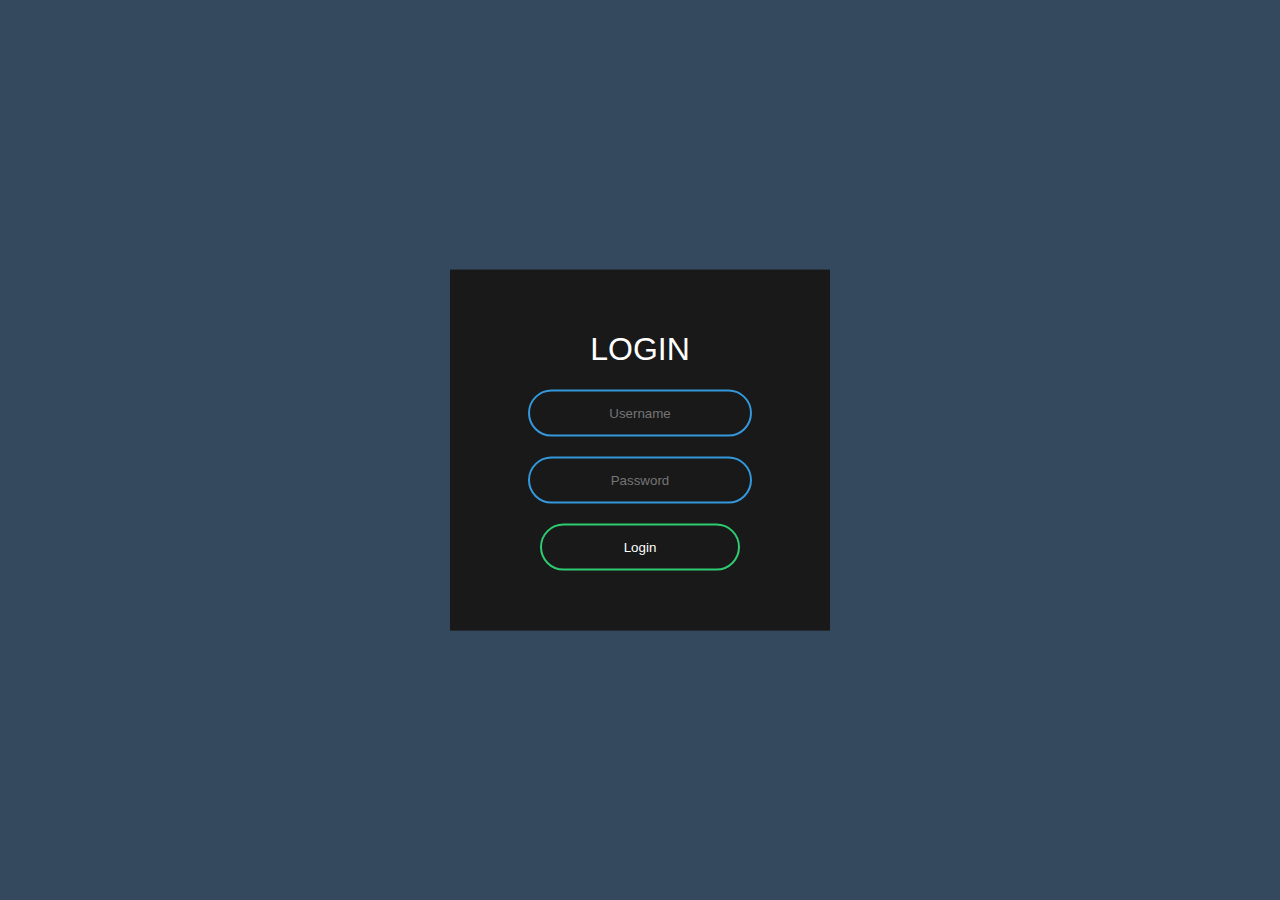
<file: animated login form/index.html>
<!DOCTYPE html>
<html lang="en" dir="ltr">
    <head>
        <meta charset="utf-8">
        <title>Animated Login Form</title>
        <link rel="stylesheet" href="style.css">
    </head>
    <body>

<form class="box" action="index.html" method="post">
    <h1>Login</h1>
    <input type="text" name="" placeholder="Username">
    <input type="password" name="" placeholder="Password">
    <input type="submit" name="" value="Login">
</form>
    </body>
</html>
</file>
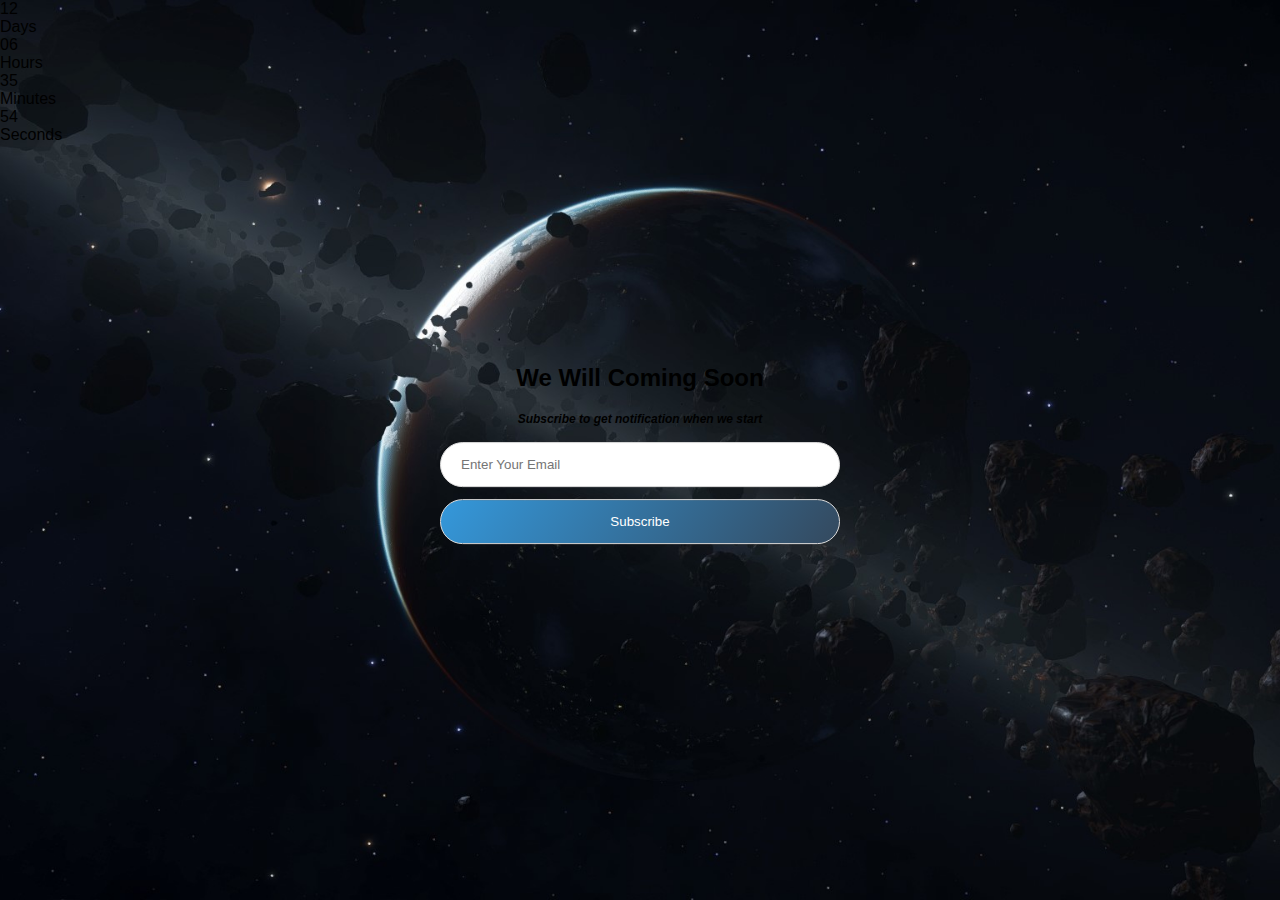
<file: countdown page/index.html>
<!DOCTYPE html>
<html lang="en" dir="ltr">
    <head>
        <meta charset="utf-8">
        <title></title>
        <link rel="stylesheet" href="style.css">
        <meta name="viewport" content="width=device-width, initial-scale=1">
    </head>
    <body>
        <div class="page">
            <div class="countdown-col col">
                <div class="time middle"></div>
                    <span>
                        <div id="d">12</div>
                        Days
                    </span>
                    <span>
                        <div id="h">06</div>
                        Hours
                    </span>
                    <span>
                        <div id="m">35</div>
                        Minutes
                    </span>
                    <span>
                        <div id="s">54</div>
                        Seconds
                    </span>
            </div>
            <div class="newsletter-col">
                <div class="newsletter middle">
                    <h2>We Will Coming Soon</h2>
                    <h4>Subscribe to get notification when we start</h4>
                    <form action="">
                        <input type="text" placeholder="Enter Your Email">
                        <input class="newsletter-btn" type="button" value="Subscribe">
                    </form>
                </div>
            </div>
        </div>
        <script src="countdown.js"></script>
    </body>
</html>
</file>
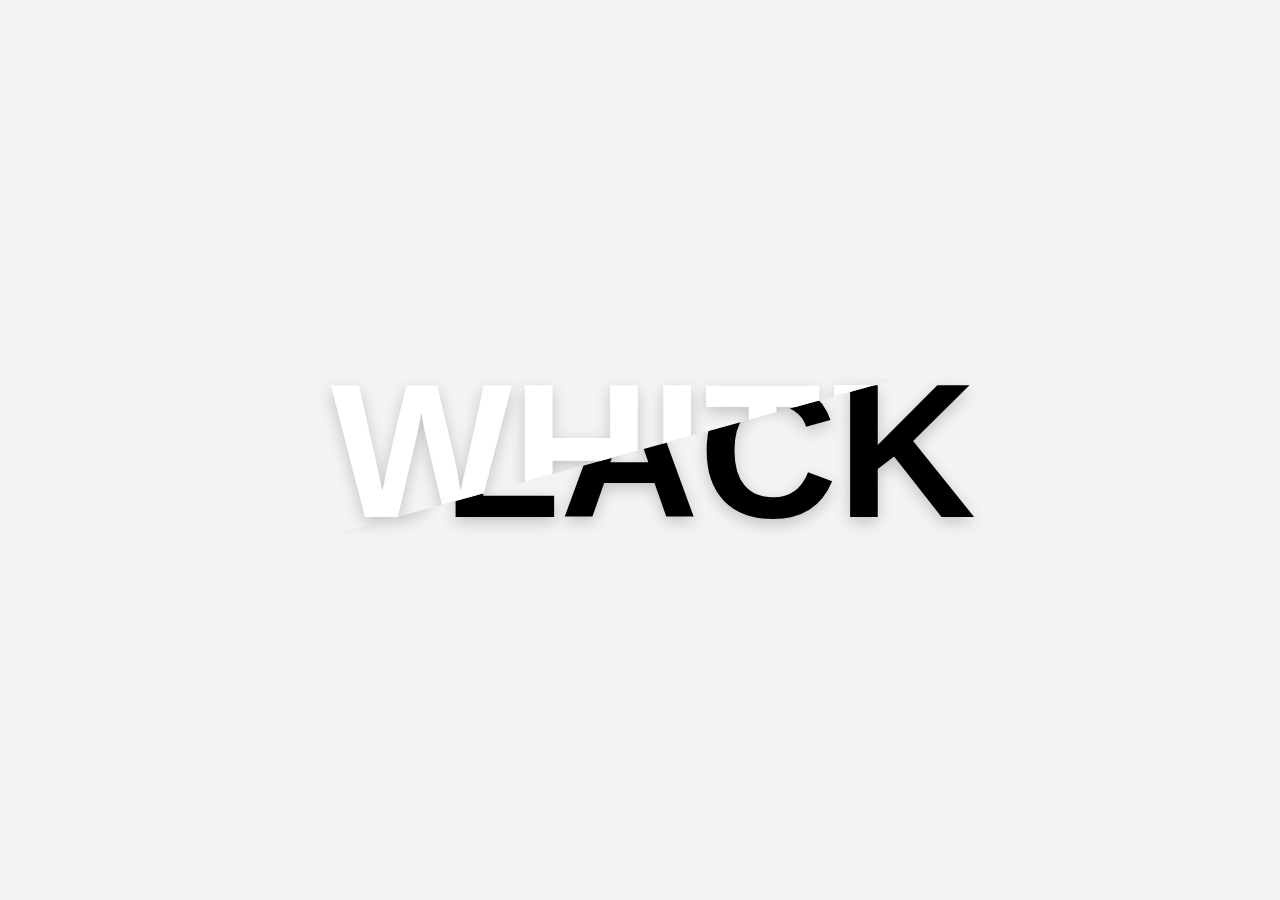
<file: css clip-path text hover effects/index.html>
<!DOCTYPE html>
<html>
<head>
<title>CSS Clip-Path Hover Effects</title>
<link rel="stylesheet" type="text/css" href="style.css">
</head>
<body>
    <div class="box">
        <h1>Black</h1>
        <h1>White</h1>
    </div>
</body>
</html>
</file>
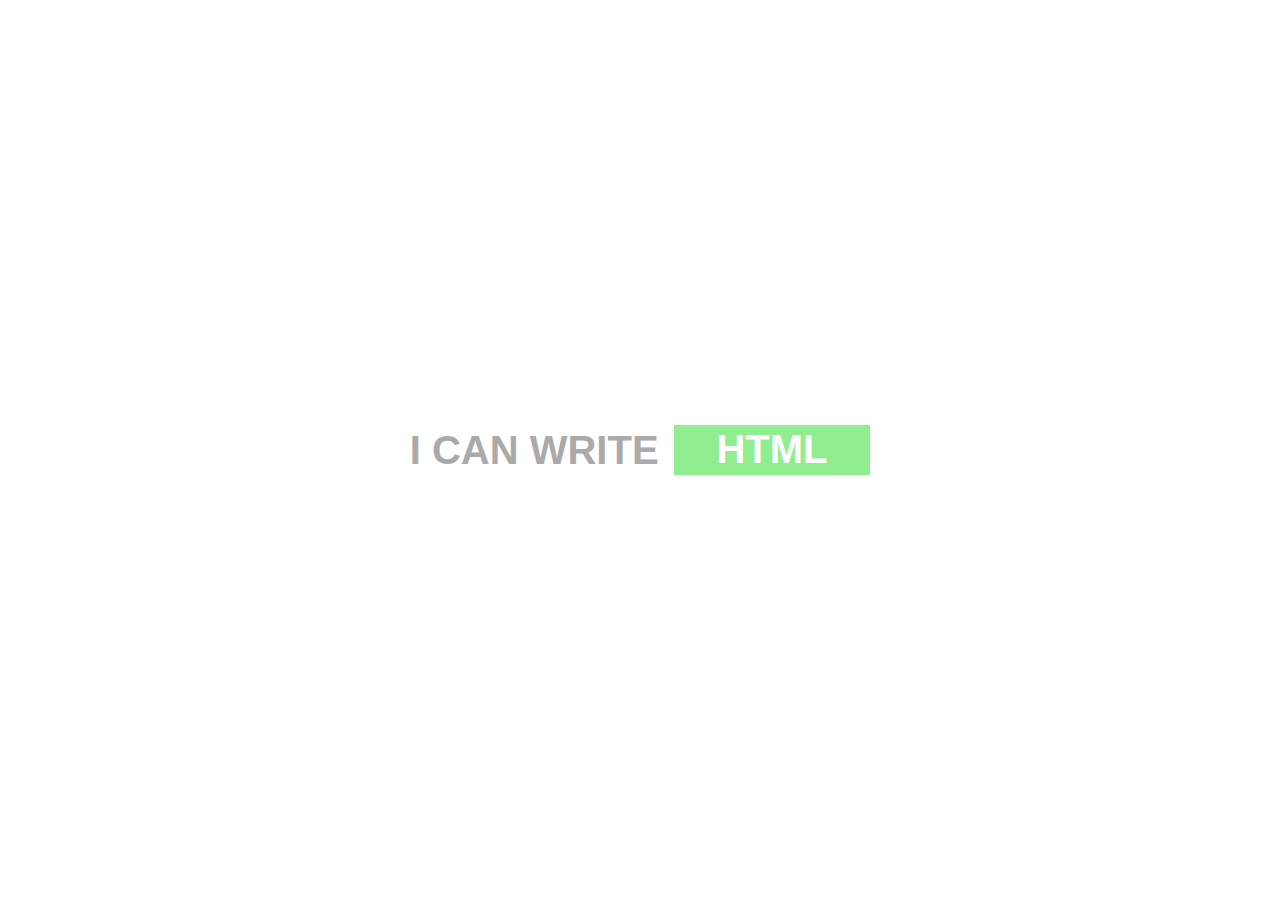
<file: css text sliding/index.html>
<!DOCTYPE html>
<html>
    <head>
    <meta http-equiv="content-type" content="text/html; charset=UTF-8" />
    <link rel="stylesheet" type="text/css" href="styles.css">
    </head>
    <body>
      <div class="content">
        <div class="slider-wrapper">
          I can write
          <div class="slider">
              <div class="slider-text1">HTML</div>
              <div class="slider-text2">CSS</div>
              <div class="slider-text3">PHP</div>
              <div class="slider-text4">JS</div>
              <div class="slider-text5">PYTHON</div>
          </div>
        </div>       
      </div>
    </body>
</html>
</file>
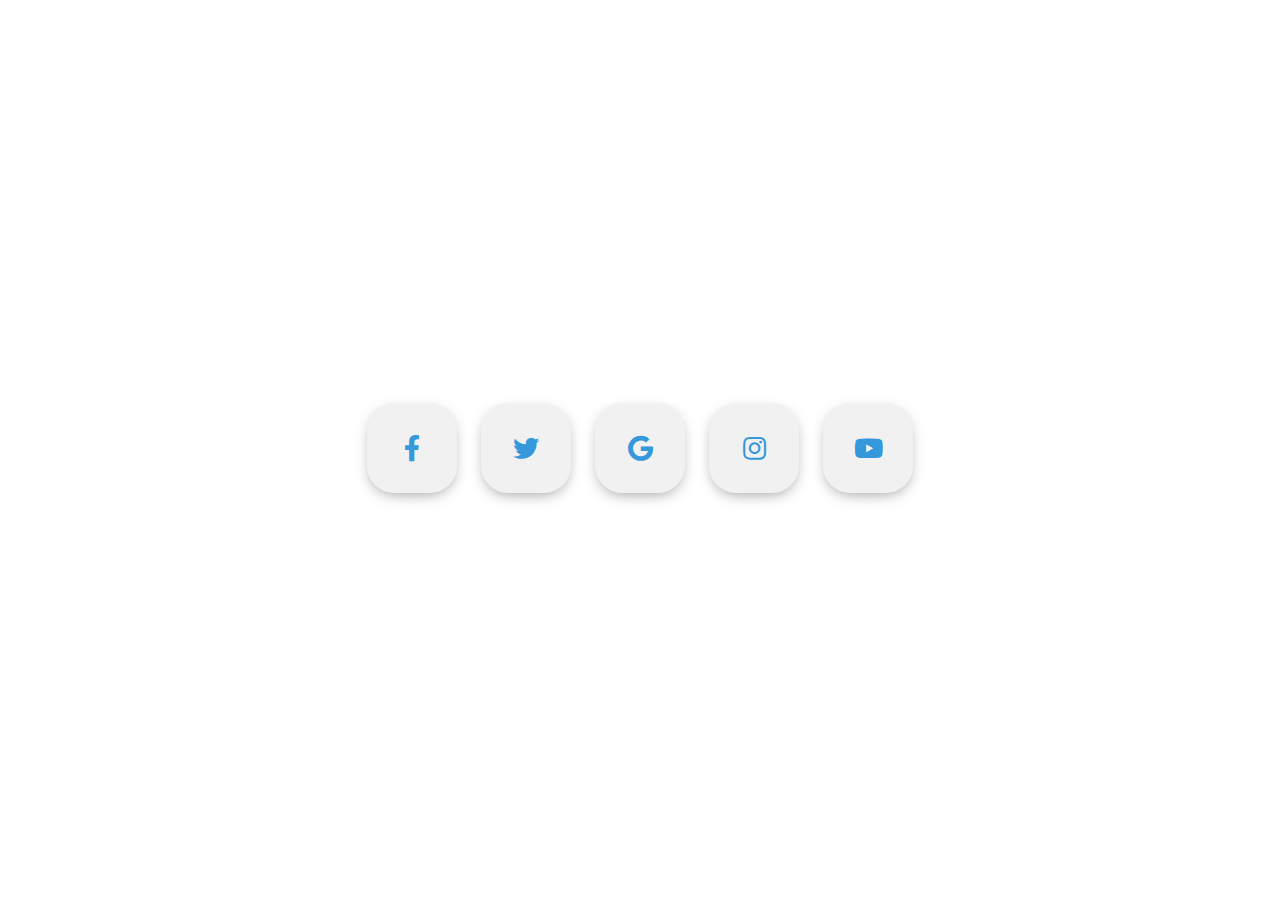
<file: social media buttons/index.html>
<!DOCTYPE html>
<html lang="en" dir="ltr">
    <head>
        <meta charset="utf-8">
        <title></title>
        <link rel="stylesheet" href="style.css">
        <link rel="stylesheet" href="https://use.fontawesome.com/releases/v5.7.2/css/all.css">
    </head>
    <body>
        <div class="middle">
            <a class="btn" href="#">
                <i class="fab fa-facebook-f"></i>
            </a>
            <a class="btn" href="#">
                <i class="fab fa-twitter"></i>
            </a>
            <a class="btn" href="#">
                <i class="fab fa-google"></i>
            </a>
            <a class="btn" href="#">
                <i class="fab fa-instagram"></i>
            </a>
            <a class="btn" href="#">
                <i class="fab fa-youtube"></i>
            </a>
        </div>
    </body>
</html>
</file>
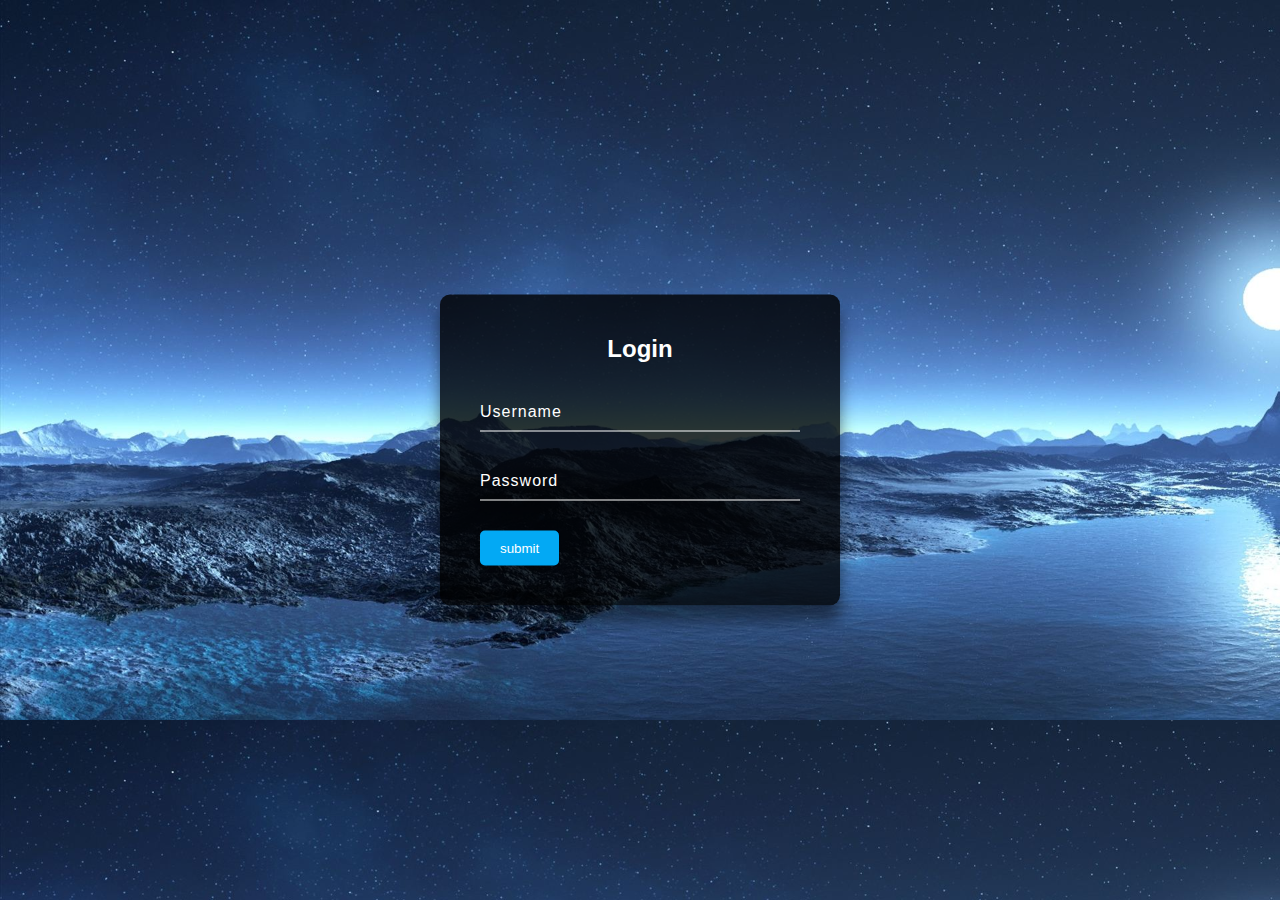
<file: transparent login form/index.html>
<!DOCTYPE html>
<html>
    <head>
        <meta charset="utf-8">
        <title>Input Form UI Design</title>
        <link rel="stylesheet" href="style.css">
    </head>
    <body>
        <div class="box">
            <h2>Login</h2>
            <form>
                <div class="inputBox">
                    <input type="text" name="" required="">
                    <label>Username</label>
                </div>
                <div class="inputBox">
                    <input type="password" name="" required="">
                    <label>Password</label>
                </div>
                <input type="submit" name="" value="submit">
            </form>
        </div>
    </body>
</html>
</file>
<file: animated login form/style.css>
body{
    margin: 0;
    padding: 0;
    font-family: sans-serif;
    background: #34495e;
}
.box{
    width: 300px;
    padding: 40px;
    position: absolute;
    top: 50%;
    left: 50%;
    transform: translate(-50%, -50%);
    background: #191919;
    text-align: center;
}
.box h1{
    color: white;
    text-transform: uppercase;
    font-weight: 500;
}
.box input[type = "text"], .box input[type = "password"]{
    border: 0;
    background: none;
    display: block;
    margin: 20px auto;
    text-align: center;
    border: 2px solid #3498db;
    padding: 14px 10px;
    width: 200px;
    outline: none;
    color: white;
    border-radius: 24px;
    transition: 0.25s;
}
.box input[type = "text"]:focus, .box input[type = "password"]:focus{
    width: 280px;
    border-color: #2ecc71;   
}
.box input[type = "submit"]{
    border: 0;
    background: none;
    display: block;
    margin: 20px auto;
    text-align: center;
    border: 2px solid #2ecc71;
    padding: 14px 40px;
    width: 200px;
    outline: none;
    color: white;
    border-radius: 24px;
    transition: 0.25s;   
    cursor: pointer;
}
.box input[type = "submit"]:hover{
    background: #2ecc71;
}
</file>
<file: countdown page/style.css>
*{
    font-family: "montserrat",sans-serif;
}
body{
    margin: 0;
    padding: 0;
}
.page{
    background: #f1f1f1;
    display: flex;
    flex-wrap: wrap;
}
.col{
    flex: 1;
    height: 100vh;
    position: relative;
}
.countdown-col{
    background: url(14927x1499.jpg) no-repeat center;
    background-size: cover;
}
.time{
    color: #fff;
    text-transform: uppercase;
    width: 90%;
    display: flex;
    justify-content: center;
}
.middle{
    position: absolute;
    top: 50%;
    left: 50%;
    transform: translate(-50%,-50%);
    text-align: center;
}
.time span{
    padding: 0 14px;
    font-size: 10px;
}
.time span div{
    font-size: 40px;
}
.newsletter{
    width: 90%;
}
.newsletter h4{
    font-style: italic;
    font-size: 12px;
}
.newsletter input{
    display: block;
    margin: 12px auto;
    width: 100%;
    max-width: 400px;
    box-sizing: border-box;
    padding: 14px 20px;
    border-radius: 30px;
    border: 1px solid #ddd;
    outline: none;
}
.newsletter-btn{
    background: linear-gradient(125deg,#3498db,#34495e);
    color: #fff;
    cursor: pointer;
    transition: 0.4s;
}
.newsletter-btn:hover{
    opacity: .7;
}
@media screen and (max-width :900px){
    .col{
        flex: 100%;
    }
}
</file>
<file: css clip-path text hover effects/style.css>
body
{
    margin: 0;
    padding: 0;
    display: flex;
    justify-content: center;
    align-items: center;
    min-height: 100vh;
    background: #f3f3f3;
    font-family: sans-serif;
}
.box
{
    position: relative;
    width: 800px;
}
.box h1
{
    position: absolute;
    top: 50%;
    left: 50%;
    transform: translate(-50%,-50%);
    margin: 0;
    padding: 0;
    width: 100%;
    text-align: center;
    font-size: 12em;
    text-transform: uppercase;
    text-shadow: 0 5px 15px rgba(0,0,0,.2);
}
.box h1:nth-child(2)
{
    background: #f3f3f3;
    color: #fff;
    overflow: hidden;
    z-index: 2;
    transition: 0.5s;
    -webkit-clip-path: polygon(0 0, 100% 0, 100% 0, 0% 100%);
    clip-path: polygon(0 0, 100% 0, 100% 0, 0% 100%);
}
.box h1:nth-child(2):hover
{
    -webkit-clip-path: polygon(0 0, 100% 0, 100% 100%, 0% 100%);
    clip-path: polygon(0 0, 100% 0, 100% 100%, 0% 100%);
}
.box h1:nth-child(1):hover ~ h1
{
    -webkit-clip-path: polygon(0 0, 100% 0, 100% 0, 0 0);
    clip-path: polygon(0 0, 100% 0, 100% 0, 0 0);
}
</file>
<file: css text sliding/styles.css>
html,body{
    margin: 0;
    width: 100%;
    height: 100%;
    font-family: "Franklin Gothic Medium", "Arial Narrow", Arial, sans-serif;
}
.content {
    width: 100vw;
    height: 100vh;
    display: flex;
    align-items: center;
    justify-content: center;
}
.slider-wrapper {
    font-size: 40px;
    color:#aaa;
    font-weight: bold;
    text-transform: uppercase;
    display: flex;
    align-items: center;
    justify-content: center;
}
.slider {
    height: 50px;
    padding-left:15px;
    overflow: hidden;
}
.slider div {
    color:#fff;
    height: 50px;
    margin-bottom: 20px;
    padding: 2px 15px;
    text-align: center;
    box-sizing: border-box;
}
.slider-text1 {
    background: lightgreen;
    animation: slide 5s linear infinite;
}
.slider-text2 {
    background: skyblue;
}
.slider-text3 {
    background: lightcoral;
}
.slider-text4 {
    background: yellow;
}
.slider-text5 {
    background: salmon;
}
@keyframes slide {
    0% {margin-top:-300px;}
    8% {margin-top:-270px;}
    20% {margin-top:-240px;}
    28% {margin-top:-210px;}
    40% {margin-top:-180px;}
    48% {margin-top:-150px;}
    60% {margin-top:-120px;}
    68% {margin-top:-90px;}
    80% {margin-top:-60px;}
    88% {margin-top:-30px;}
    100% {margin-top:0px;}
}
</file>
<file: social media buttons/style.css>
body{
    padding: 0;
    margin: 0;
}
.middle{
    position: absolute;
    top: 50%;
    transform: translateY(-50%);
    width: 100%;
    text-align: center;
}
.btn{
    display: inline-block;
    width: 90px;
    height: 90px;
    background: #f1f1f1;
    margin: 10px;
    border-radius: 30%;
    box-shadow: 0 5px 15px -5px #00000070;
    color: #3498db;
    overflow: hidden;
    position: relative;
}
.btn i{
    line-height: 90px;
    font-size: 26px;
    transition: 0.2s linear;
}
.btn:hover i{
    transform: scale(1.3);
    color: #f1f1f1;
}
.btn::before{
    content: "";
    position: absolute;
    width: 120%;
    height: 120%;
    background: #3498db;
    transform: rotate(45deg);
    left: -110%;
    top: 90%;
}
.btn:hover::before{
    animation: aaa 0.7s 1;
    top: -10%;
    left: -10%;
}

@keyframes aaa {
    0%{
        left: -110%;
        top: 90%;
    }50%{
        left: 10%;
        top: -30%;
    }100%{
        top: -10%;
        left: -10%;
    }
}
</file>
<file: transparent login form/style.css>
body
{
    margin: 0;
    padding: 0;
    font-family: sans-serif;
    background: url(bg.jpg);
    background-size: cover;
}
.box
{
    position: absolute;
    top: 50%;
    left: 50%;
    transform: translate(-50%,-50%);
    width: 400px;
    padding: 40px;
    background: rgba(0, 0, 0, .8);
    box-sizing: border-box;
    box-shadow: 0 15px 15px rgba(0, 0, 0, .5);
    border-radius: 10px;
}
.box h2
{
    margin: 0 0 30px;
    padding: 0;
    color: #fff;
    text-align: center;
}
.box .inputBox
{
    position: relative;
}
.box .inputBox input
{
    width: 100%;
    padding: 10px 0;
    font-size: 16px;
    color: #fff;
    letter-spacing: 1px;
    margin-bottom: 30px;
    border: none;
    border-bottom: 1px solid #fff;
    outline: none;
    background: transparent;
}
.box .inputBox label
{
    position: absolute;
    top: 0;
    left: 0;
    letter-spacing: 1px;
    padding: 10px 0;
    font-size: 16px;
    color: #fff;
    pointer-events: none;
    transition: .5s;
}
.box .inputBox input:focus ~ label,
.box .inputBox input:valid ~ label
{
    top: -18px;
    left: 0;
    color: #03a9f4;
    font-size: 12px;
}
.box input[type="submit"]
{
    background: transparent;
    border: none;
    outline: none;
    color: #fff;
    background: #03a9f4;
    padding: 10px 20px;
    cursor: pointer;
    border-radius: 5px;
}
</file>
